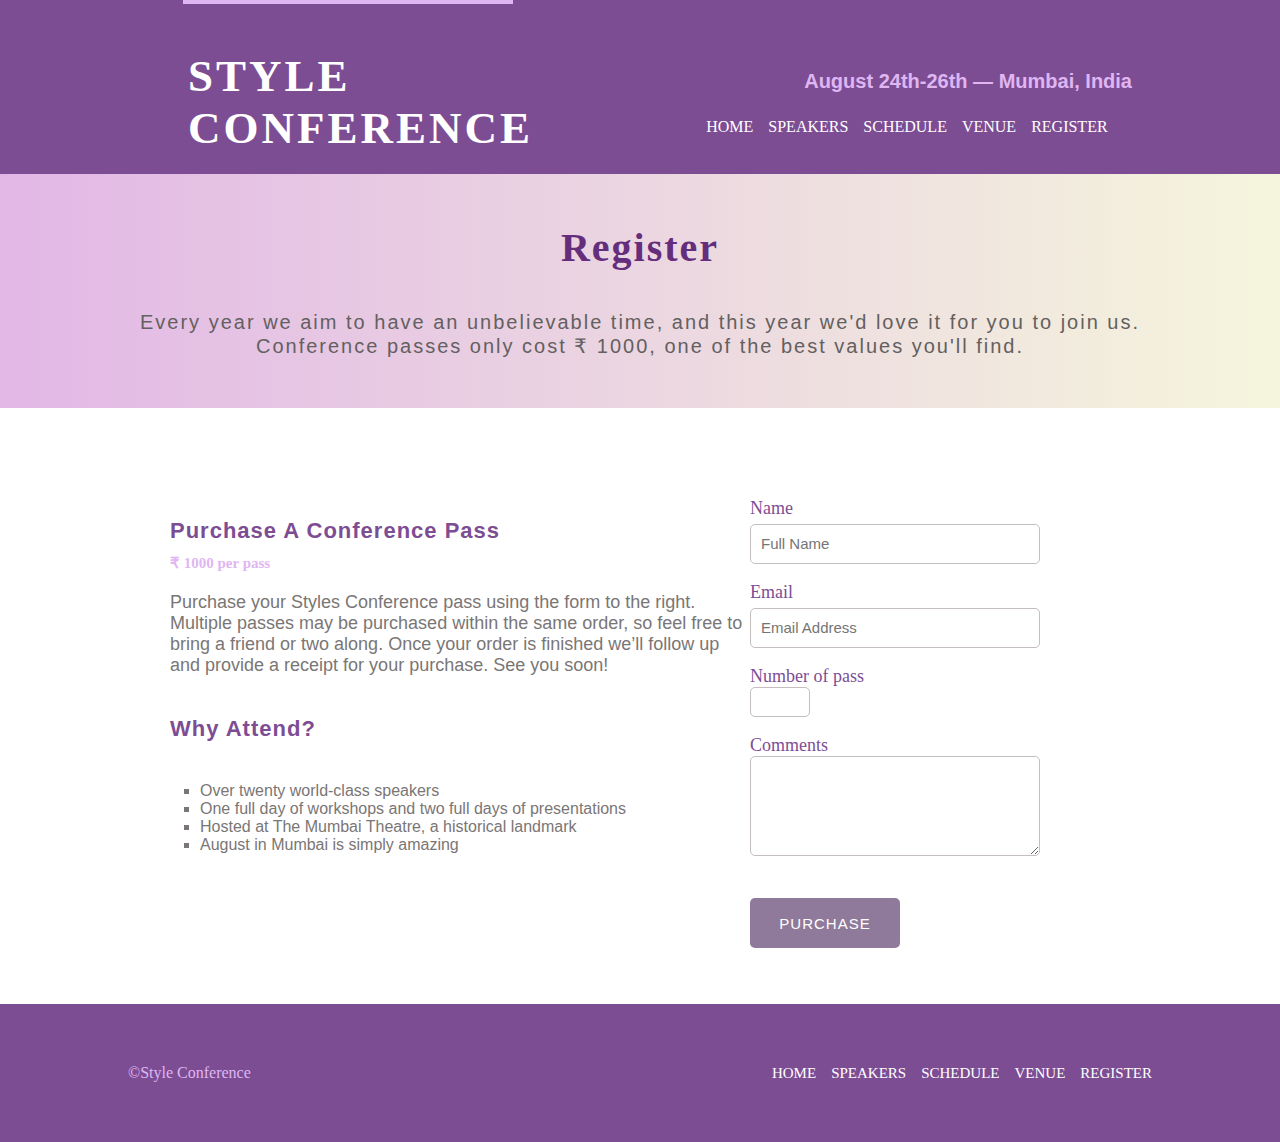
<file: register.html>
<!DOCTYPE html>
<html lang="en">
<head>
    <meta charset="UTF-8">
    <meta http-equiv="X-UA-Compatible" content="IE=edge">
    <meta name="viewport" content="width=device-width, initial-scale=1.0">
    <title>Style Conference</title>
    <link rel="stylesheet" href="style.css">
</head>
<body>
    <section id="first">
        <div class="nav">
            <div class="one">
                <h3>STYLE <br>CONFERENCE</h3>
            </div>
            <div class="two">
                <h3>August 24th-26th — Mumbai, India</h3>
                <div class="menue">
                    <ul>
                        <li><a href="index.html">HOME</a></li>
                        <li><a href="speakers.html">SPEAKERS</a></li>
                        <li><a href="schedule.html">SCHEDULE</a></li>
                        <li><a href="venue.html">VENUE</a></li>
                        <li><a href="register.html">REGISTER</a></li>
                    </ul>
                </div>
            </div>           
        </div>
        <div class="speak">
            <h4>Register</h4>
            <p>Every year we aim to have an unbelievable time, and this year we'd love it for you to join us.<br>
                Conference passes only cost &#x20b9 1000, one of the best values you'll find.</p>
        </div>
    </section>
    <section id="info">
        <div class="details">
            <h4>Purchase A Conference Pass</h4>
            <h6>&#x20b9 1000 per pass</h6>
            <p>Purchase your Styles Conference pass using the form to the right. Multiple passes may be purchased within the same order, so feel free to bring a friend or two along. 
               Once your order is finished we’ll follow up and provide a receipt for your purchase. See you soon!</p>
            <h4>Why Attend?</h4>
            <div class="items">
                <ul style="list-style-type: square">
                    <li>Over twenty world-class speakers</li>
                    <li>One full day of workshops and two full days of presentations</li>
                    <li>Hosted at The Mumbai Theatre, a historical landmark</li>
                    <li>August in Mumbai is simply amazing</li>
                </ul>
            </div>
        </div>
        <div class="form">
            <form id="register">
                <label for="name">Name</label>
                <br>
                <input type="text" placeholder="Full Name" id="name">
                <br><br>
                <label for="email">Email</label>
                <br>
                <input type="email" placeholder="Email Address" id="email">
                <br><br>
                <label for="pass">Number of pass</label>
                <br>
                <input type="number" min="1" id="pass">
                <br><br>
                <label for="comments">Comments</label>
                <br>
                <textarea name="text" id="text"></textarea>
                <br><br>
                <input type="submit" id="submit" value="PURCHASE">
            </form>
        </div>
    </section>
    <!--Footer-->
    <footer id="foot">
        <div class="navb">
            <div class="head">
                <p>&copy;Style Conference</p>
            </div>
            <div class="list">
                <ul>
                    <li><a href="index.html">HOME</a></li>
                    <li><a href="speakers.html">SPEAKERS</a></li>
                    <li><a href="schedule.html">SCHEDULE</a></li>
                    <li><a href="venue.html">VENUE</a></li>
                    <li><a href="register.html">REGISTER</a></li>
                </ul>
            </div>
        </div>
    </footer>
    <!--Footer end-->
</body>
</html>
</file>
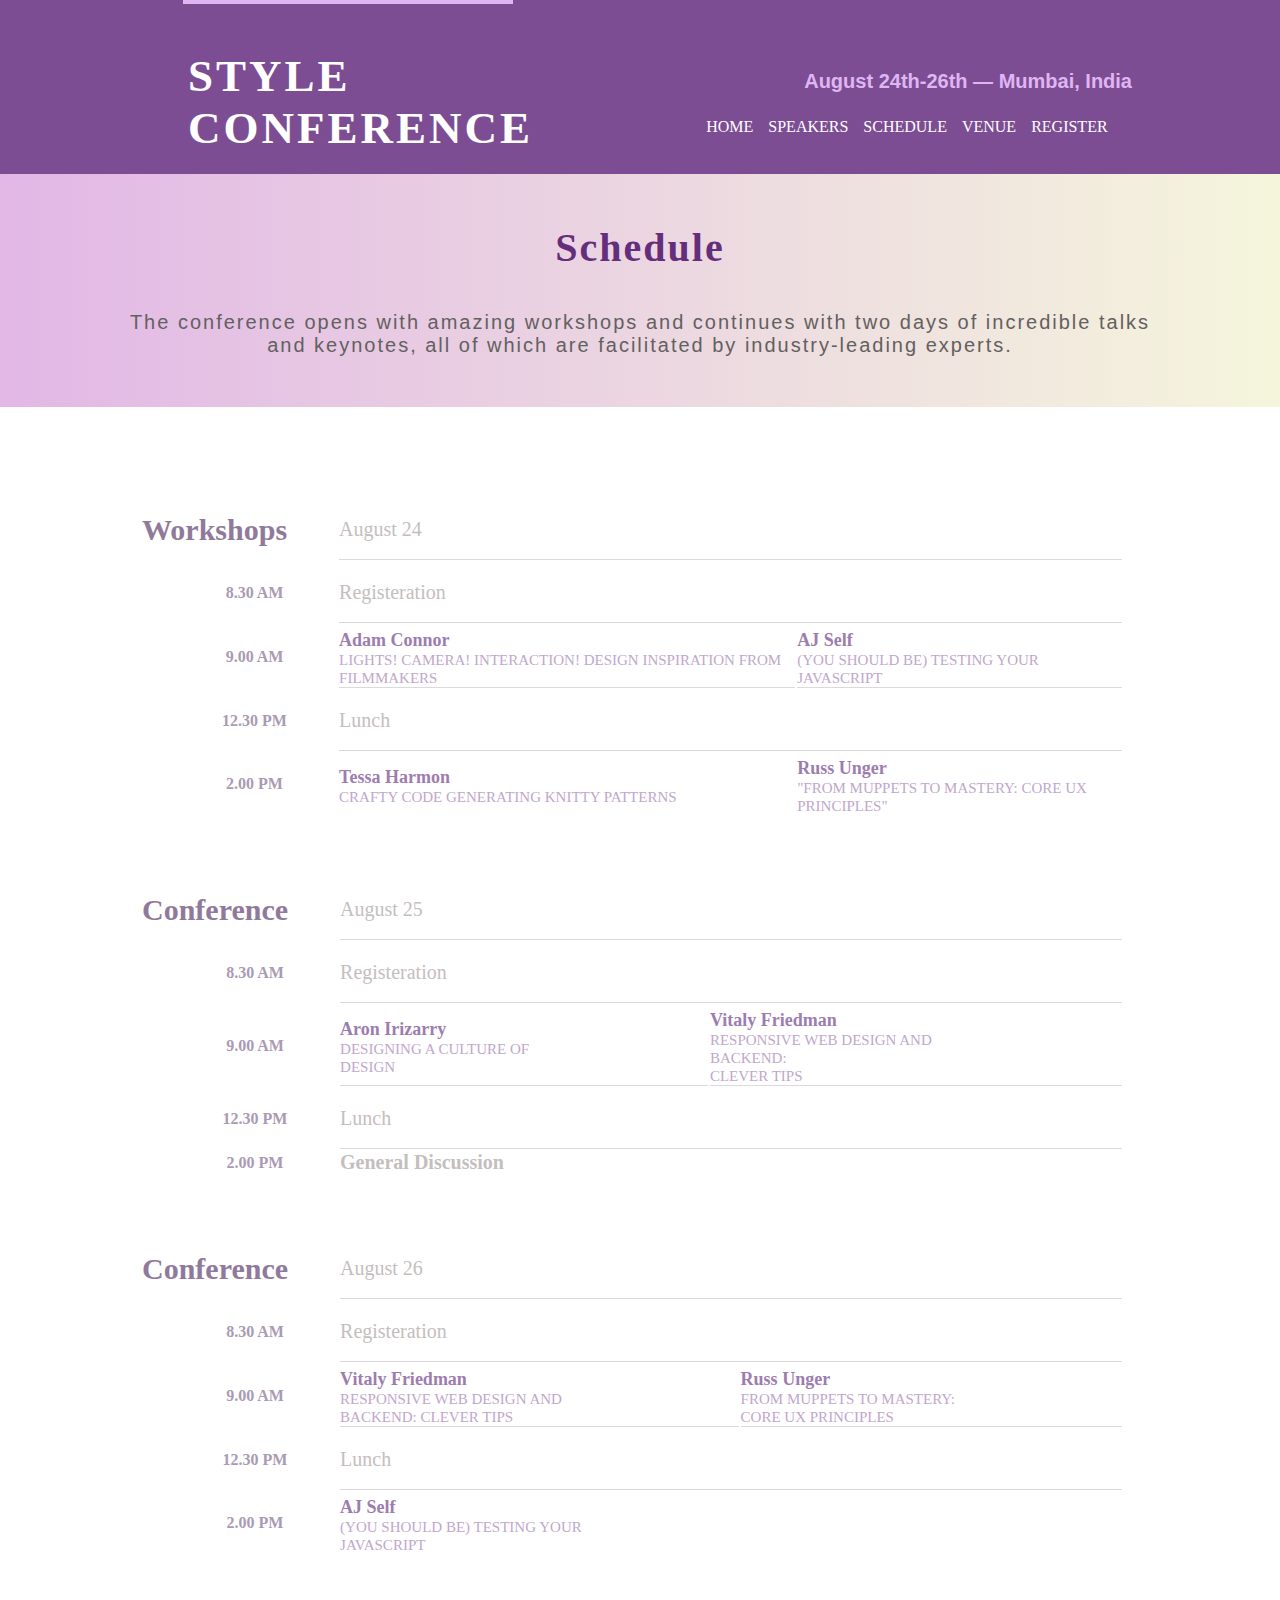
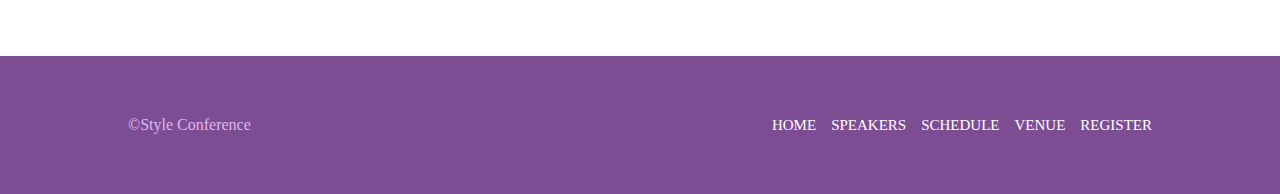
<file: schedule.html>
<!DOCTYPE html>
<html lang="en">
<head>
    <meta charset="UTF-8">
    <meta http-equiv="X-UA-Compatible" content="IE=edge">
    <meta name="viewport" content="width=device-width, initial-scale=1.0">
    <title>Style Conference</title>
    <link rel="stylesheet" href="style.css">
    <link rel="preconnect" href="https://fonts.gstatic.com">
    <link href="https://fonts.googleapis.com/css2?family=Cormorant+Garamond&display=swap" rel="stylesheet">
</head>
<body>
    <section id="first">
        <div class="nav">
            <div class="one">
                <h3>STYLE <br>CONFERENCE</h3>
            </div>
            <div class="two">
                <h3>August 24th-26th — Mumbai, India</h3>
                <div class="menue">
                    <ul>
                        <li><a href="index.html">HOME</a></li>
                        <li><a href="speakers.html">SPEAKERS</a></li>
                        <li><a href="schedule.html">SCHEDULE</a></li>
                        <li><a href="venue.html">VENUE</a></li>
                        <li><a href="register.html">REGISTER</a></li>
                    </ul>
                </div>
            </div>           
        </div>
        <div class="speak">
            <h4>Schedule</h4>
            <p>The conference opens with amazing workshops and continues with two days of incredible talks<br> 
                and keynotes, all of which are facilitated by industry-leading experts.</p>
        </div>
    </section>
    <section id="schedule">
        <div class="sh">
            <table>
                <thead>
                    <tr>
                        <th scope="row">Workshops</th>
                        <td colspan="2" class="schi">August 24</td>
                    </tr>
                </thead>
                <tbody>
                    <tr>
                        <th scope="row"><time datetime="8:30:00">8.30 AM</time></th>
                        <td colspan="2" class="schi">Registeration</td>
                    </tr>
                    <tr>
                        <th scope="2"><time datetime="9:00:00">9.00 AM</time></th>
                        <td><a href="speakers.html#s1"><h4>Adam Connor</h4>LIGHTS! CAMERA! INTERACTION! DESIGN INSPIRATION FROM FILMMAKERS</a></td>
                        <td><a href="speakers.html#s2"><h4>AJ Self</h4>(YOU SHOULD BE) TESTING YOUR JAVASCRIPT</a></td>
                    </tr>
                    <tr>
                        <th scope="row"><time datetime="12:30:00">12.30 PM</time></th>
                        <td colspan="2" class="schi">Lunch</td>
                    </tr>
                    <tr class="sp">
                        <th scope="row"><time datetime="2:00:00">2.00 PM</time></th>
                        <td><a href="speakers.html"><h4>Tessa Harmon</h4>CRAFTY CODE GENERATING KNITTY PATTERNS</a></td>
                        <td><a href="speakers.html"><h4>Russ Unger</h4>"FROM MUPPETS TO MASTERY: CORE UX PRINCIPLES"</a></td>
                    </tr>
                </tbody>
            </table>
        </div>
        <div class="sh1">
            <table>
                <thead>
                    <tr>
                        <th scope="row">Conference</th>
                        <td colspan="2" class="schi">August 25</td>
                    </tr>
                </thead>
                <tbody>
                    <tr>
                        <th scope="row"><time datetime="8:30:00">8.30 AM</time></th>
                        <td colspan="2" class="schi">Registeration</td>
                    </tr>
                    <tr>
                        <th scope="2"><time datetime="9:00:00">9.00 AM</time></th>
                        <td><a href="speakers.html#s3"><h4>Aron Irizarry</h4>DESIGNING A CULTURE OF DESIGN</a></td>
                        <td><a href="speakers.html"><h4>Vitaly Friedman</h4>RESPONSIVE WEB DESIGN AND BACKEND:<br>CLEVER TIPS</a></td>
                    </tr>
                    <tr>
                        <th scope="row"><time datetime="12:30:00">12.30 PM</time></th>
                        <td colspan="2" class="schi">Lunch</td>
                    </tr>
                    <tr class="sp">
                        <th scope="row"><time datetime="2:00:00">2.00 PM</time></th>
                        <td><h4>General Discussion</h4></td>
                    </tr>
                </tbody>
            </table>
        </div>
        <div class="sh1">
            <table>
                <thead>
                    <tr>
                        <th scope="row">Conference</th>
                        <td colspan="2" class="schi">August 26</td>
                    </tr>
                </thead>
                <tbody>
                    <tr>
                        <th scope="row"><time datetime="8:30:00">8.30 AM</time></th>
                        <td colspan="2" class="schi">Registeration</td>
                    </tr>
                    <tr>
                        <th scope="2"><time datetime="9:00:00">9.00 AM</time></th>
                        <td><a href="speakers.html"><h4>Vitaly Friedman</h4>RESPONSIVE WEB DESIGN AND BACKEND: CLEVER TIPS</a></td>
                        <td><a href="speakers.html"><h4>Russ Unger</h4>FROM MUPPETS TO MASTERY: CORE UX PRINCIPLES</a></td>
                    </tr>
                    <tr>
                        <th scope="row"><time datetime="12:30:00">12.30 PM</time></th>
                        <td colspan="2" class="schi">Lunch</td>
                    </tr>
                    <tr class="sp">
                        <th scope="row"><time datetime="2:00:00">2.00 PM</time></th>
                        <td><a href="speakers.html#s2"><h4>AJ Self</h4>(YOU SHOULD BE) TESTING YOUR JAVASCRIPT</a></td>
                    </tr>
                </tbody>
            </table>
        </div>
    </section>
    <!--Footer-->
    <footer id="foot">
        <div class="navb">
            <div class="head">
                <p>&copy;Style Conference</p>
            </div>
            <div class="list">
                <ul>
                    <li><a href="index.html">HOME</a></li>
                    <li><a href="speakers.html">SPEAKERS</a></li>
                    <li><a href="schedule.html">SCHEDULE</a></li>
                    <li><a href="venue.html">VENUE</a></li>
                    <li><a href="register.html">REGISTER</a></li>
                </ul>
            </div>
        </div>
    </footer>
    <!--Footer end-->
</body>
</html>
</file>
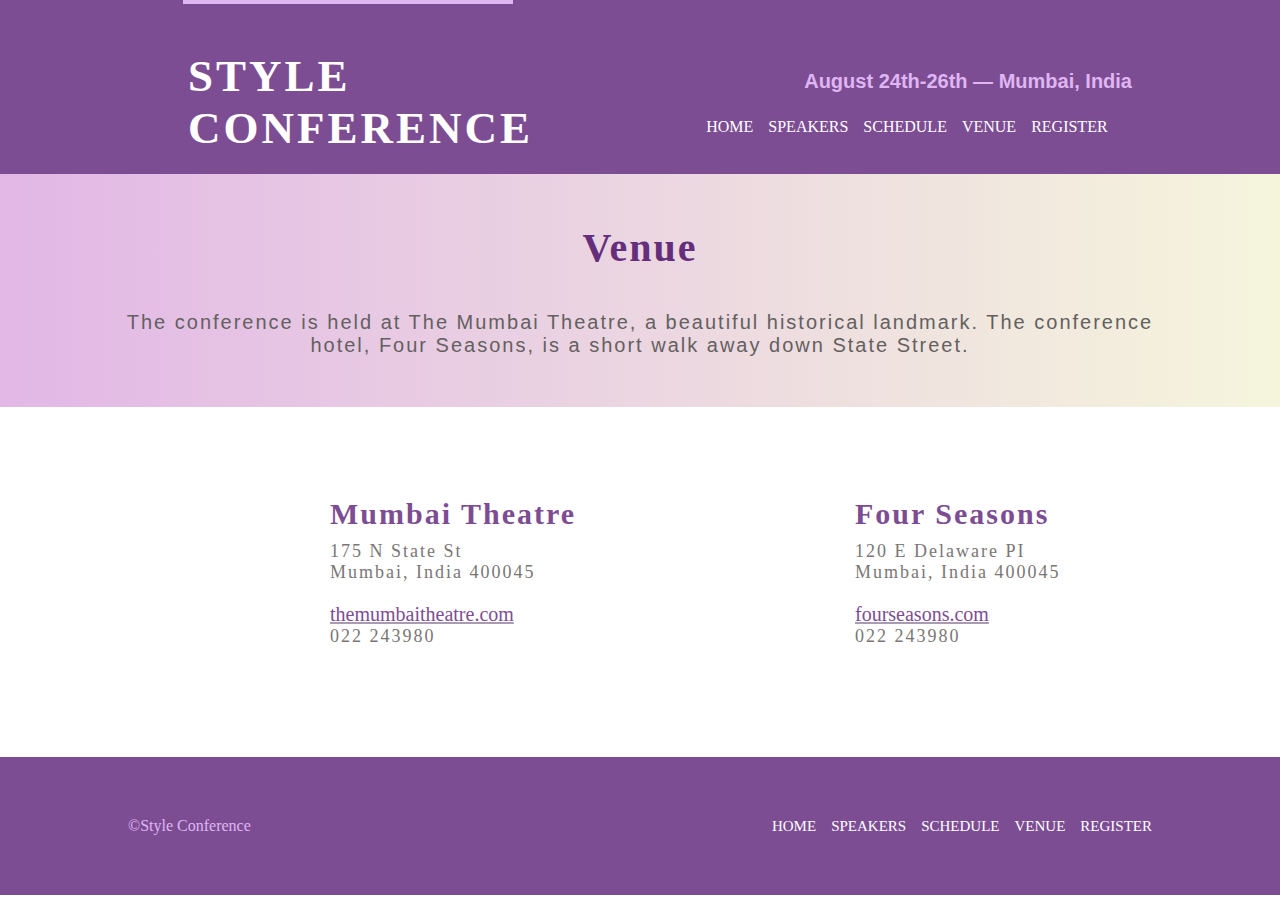
<file: venue.html>
<!DOCTYPE html>
<html lang="en">
<head>
    <meta charset="UTF-8">
    <meta http-equiv="X-UA-Compatible" content="IE=edge">
    <meta name="viewport" content="width=device-width, initial-scale=1.0">
    <title>Style Conference</title>
    <link rel="stylesheet" href="style.css">
</head>
<body>
    <section id="first">
        <div class="nav">
            <div class="one">
                <h3>STYLE <br>CONFERENCE</h3>
            </div>
            <div class="two">
                <h3>August 24th-26th — Mumbai, India</h3>
                <div class="menue">
                    <ul>
                        <li><a href="index.html">HOME</a></li>
                        <li><a href="speakers.html">SPEAKERS</a></li>
                        <li><a href="schedule.html">SCHEDULE</a></li>
                        <li><a href="venue.html">VENUE</a></li>
                        <li><a href="register.html">REGISTER</a></li>
                    </ul>
                </div>
            </div>           
        </div>
        <div class="speak">
            <h4>Venue</h4>
            <p>The conference is held at The Mumbai Theatre, a beautiful historical landmark. The conference<br> 
                hotel, Four Seasons, is a short walk away down State Street.</p>
        </div>
    </section>
    <section id="place">
        <div class="theatre">
            <div class="in">
                <h4>Mumbai Theatre</h4>
                <p>175 N State St<br>
                    Mumbai, India 400045
                </p> 
                <a href="google.com">themumbaitheatre.com</a>
                <p>022 243980</p>
            </div>
            <div class="in">
                <h4>Four Seasons</h4>
                <p>120 E Delaware PI<br>
                    Mumbai, India 400045
                </p> 
                <a href="google.com">fourseasons.com</a>
                <p>022 243980</p>
            </div>
        </div>
    </section>
    <!--Footer-->
    <footer id="foot">
        <div class="navb">
            <div class="head">
                <p>&copy;Style Conference</p>
            </div>
            <div class="list">
                <ul>
                    <li><a href="index.html">HOME</a></li>
                    <li><a href="speakers.html">SPEAKERS</a></li>
                    <li><a href="schedule.html">SCHEDULE</a></li>
                    <li><a href="venue.html">VENUE</a></li>
                    <li><a href="register.html">REGISTER</a></li>
                </ul>
            </div>
        </div>
    </footer>
    <!--Footer end-->
</file>
<file: style.css>
*{
    padding: 0px;
    margin: 0px;
    box-sizing: border-box;
}
a{
    text-decoration: none;
}
#first{
    background-color:#7d4d94;
}
.nav{
    width: 80%;
    margin: 0 auto;
    display: flex;
    justify-content: space-between;
    position: relative;
}
.nav::before{
    content: "";
    display: block;
    height: 4px;
    width: 330px;
    margin-left: 55px;
    position: absolute;
    background: #dfb6f2;
}
.one, .two{
    flex-basis: 45%;
    padding: 10px;
    margin-bottom: 10px;
}
hr{
    background: #dfb6f2;
    width: 70%;
    height: 5px;
    border: none;
}
.one  h3{
    font-size: 45px;
    font-family: 'Source Serif Pro', serif;
    color: white;
    margin-top: 40px;
    letter-spacing: 3px;
    margin-right: 30px;
    margin-left: 50px;
    cursor: pointer;
}
.one h3:hover{
    color: #dfb6f2;
}
.two{
    text-align: right;
    margin-right: 10px;
}
.two h3{
    margin-top: 60px;
    font-size: 20px;
    font-family: 'Noto Sans KR', sans-serif;
    color: #dfb6f2;
}
.register{
    margin: 40px auto;
    text-align: center;
}
.register h3{
    color: #dfb6f2;
    font-size: 30px;
    font-family: 'Noto Sans KR', sans-serif;
    padding: 10px 10px;
    letter-spacing: 3px;
}
.register p{
    color: white;
    font-size: 20px;
    font-family: 'Noto Sans KR', sans-serif;
    padding-top: 10px;
    letter-spacing: 2px;
}
.btn{
    margin-top: 30px;
    padding-bottom: 50px;
}
.btn a{
    width: 200px;
    height: 70px;
    display: inline-block;
    color: white;
    border: 1px solid white;
    margin: 0px 100px;
    margin-bottom: 10px;
    padding: 22px 10px;
    font-size: 18px;
    word-spacing: 4px;
    border-radius: 5px;
    letter-spacing: 2px;
}
.btn a:hover{
    background: white;
    color: #7d4d94;
}
.menue ul{
    margin-top: 25px;
}
.menue ul li{
    display: inline;
    padding-left: 15px;
    float: inline-start;
}
.menue ul li a{
    color: white;
}
.menue ul li a:hover{
    color: #dfb6f2;
}
/*Section 2*/
#second{
    display: flex;
    width: 80%;
    margin: 100px auto;
    justify-content: space-between;
    margin-bottom: 100px;
}
#container{
    flex-basis: 50%;
    padding: 10px ;
    margin-bottom: 30px;
    align-items: center;
}
.schedule img, .speaker img, .venue img{
    width: 300px;
    height: 250px;
    border-radius: 10px;
}
.speaker{ 
    margin-right: 40px;
    margin-left: 30px;
}
.schedule{
    margin-right: 40px;
}
h5{
    color: #dfb6f2;
    margin-bottom: 30px;
    letter-spacing: 1px;
}
h2{
    color: #7d4d94;
    margin-top: 30px;
    margin-bottom: 20px;
    cursor: pointer;
}
h2:hover{
    color: #c0a7cc;
}
.schedule p, .speaker p, .venue p{
    color: rgb(156, 156, 156);
}
/*Footer*/
.navb{
    width: 80%;
    margin: 0 auto;
    display: flex;
    justify-content: space-between;
}
#foot{
    background: #7d4d94;
}
.head{
    color: #dfb6f2;
    margin-top: 60px;
    margin-bottom: 60px;
}
.list ul{
    margin-top: 60px;
}
.list ul li{
    display: inline;
    padding-left: 15px;
    float: inline-start;
}
.list ul li a{
    color: white;
    font-size: 15px;
}
.list ul li a:hover{
    color: #dfb6f2;
}
/*Speakers*/
.speak{
    background: linear-gradient(to right, rgb(226, 183, 230), beige);
    margin-bottom: 90px;
}
.speak h4{
    color: #642e7c;
    font-size: 40px;
    margin-bottom: 40px;
    padding-top: 50px;
    text-align: center;
    letter-spacing: 2px;
    font-family: Cambria, Cochin, Georgia, Times, 'Times New Roman', serif;
}
.speak p{
    color: rgb(99, 96, 96);
    text-align: center;
    letter-spacing: 2px;
    padding-bottom: 50px;
    font-family: 'Noto Sans KR', sans-serif;
    font-size: 20px;
}
.sec{
    margin-top: 40px;
    margin-left: 70px;
    display: flex;
    justify-content: space-between;
    margin-bottom: 90px;
}
#people{
    margin-left: 140px;
}
.des{
    flex-basis: 50%;
}
.des h4{
    font-size: 30px;
    padding-bottom: 10px;
    color: #7d4d94;
    letter-spacing: 2px;
}
.des h6{
    padding-bottom: 20px;
    color: #dfb6f2;
    font-size: 12px;
    letter-spacing: 2px;
}
.des p{
    color: rgb(99, 96, 96);
    font-size: 18px;
}
.image{
    margin-right: 150px;
    padding-right: 130px;
    margin-left: 800px;
    margin-top: 180px;
    width: 250px;
    height: 150px;
    background: #fff;
    position: absolute;
    transform: translate(-50%, -50%);
    box-sizing: border-box;
    border: 0.5px solid #dbd9db;
    border-radius: 5px;
}
.image img{
    width: 125px;
    height: 125px;
    border-radius: 50%;
    position: absolute;
    top: -50px;
    left: 60px
}
.image p{
    color: #5c4b66;
    padding-top: 100px;
    padding-left: 90px;
    text-align: center;
    font-size: 20px;
    cursor: pointer;
}
.image p:hover{
    color: #c4bebe;
}
/*Register*/
#info{
    display: flex;
    margin-left: 100px;
    justify-content: space-between;
}
.details{
    flex-basis: 50%;
    margin-bottom: 150px;
    margin-left: 70px;
}
.details h4{
    color: #7d4d94;
    padding-bottom: 10px;
    font-size: 22px;
    letter-spacing: 1px;
    margin-top: 20px;
    font-family: 'Trebuchet MS', 'Lucida Sans Unicode', 'Lucida Grande', 'Lucida Sans', Arial, sans-serif;
}
.details h6{
    color: #dfb6f2;
    font-size: 15px;
    padding-bottom: 20px;
}
.details  p{
    color: #7a7676;
    font-size: 18px;
    padding-bottom: 20px;
    font-family: 'Segoe UI', Tahoma, Geneva, Verdana, sans-serif;
}
.items{
    margin-left: 30px;
    margin-top: 30px;
}
.items ul li{
    color: #7a7676;
    font-family: 'Segoe UI', Tahoma, Geneva, Verdana, sans-serif;
}
.form{
    margin-right: 40px;
}
form#register{
    padding-right: 200px;
}
label{
    font-family: Georgia, 'Times New Roman', Times, serif;
    font-size: 18px;
    color: #7d4d94;
}

input,textarea{
    border: 1px solid #c4bebe;
    border-radius: 5px;
}
::placeholder{
    padding-left: 10px;
    font-size: 15px;
}
input#name, input#email{
    height: 40px;
    width: 290px;
    margin-top: 5px;
}
input#pass{
    width: 60px;
    height: 30px;
}
textarea#text{
    width: 290px;
    height: 100px;
}
input#submit{
    width: 150px;
    height: 50px;
    margin-top: 20px;
    background-color: #907a9b;
    color: white;
    cursor: pointer;
    border: none;
    letter-spacing: 1px;
    font-size: 15px;
    font-family: 'Lucida Sans', 'Lucida Sans Regular', 'Lucida Grande', 'Lucida Sans Unicode', Geneva, Verdana, sans-serif;
}
input#submit:hover{
    background-color: #aa9ab3;
}
/*Venue*/
#place{
    margin-left: 140px;
}
.theatre{
    margin-top: 40px;
    margin-left: 90px;
    display: flex;
    justify-content: space-between;
    margin-bottom: 90px;
}
.in{
    flex-basis: 50%;
    margin-left: 100px;
}
.in h4{
    font-size: 30px;
    padding-bottom: 10px;
    color: #7d4d94;
    letter-spacing: 2px;
}
.in p{
    padding-bottom: 20px;
    color: #7a7676;
    font-size: 18px;
    letter-spacing: 2px;
}
.in a {
    color: #7d4d94;
    cursor: pointer;
    text-decoration: underline;
    text-decoration-color: #aa9ab3;
    font-size: 20px;
}
.in a:hover{
    color: #907a9b;
}
/*Venue end*/
/*schedule*/
#schedule{
    width: 80%;
    margin-left: 100px;
    margin-bottom: 100px;
}
.sh{
    padding-left: 40px;
}
.sh1{
    padding-left: 40px;
    padding-top: 60px;
}
tr:nth-child(2), td{
    border-bottom: 1px solid #dbd9db;
}
tr.sp:last-child td{
    border-bottom: none;
}
thead th{
    padding-right: 50px;
    font-size: 30px;
    color: #907a9b;
}
thead td, tr h4{
    font-size: 20px;
    color: #c4bebe;
}
thead tr{
    line-height: 50px;
}
tbody th{
    color: #aa9ab3;
    padding-left: 30px;
}
.schi{
    line-height: 60px;
    font-size: 20px;
    color: #c4bebe;
}
td a h4{
    font-size: 18px;
    color: #9d7daf;
    padding-top: 5px;
}
td a{
    font-size: 15px;
    color: #c0a7cc;
}
.sh1 tbody tr td{
    padding-right: 150px;
}
/*schedule end*/
@media screen and (max-width: 1030px){
    #first{
        width: 1050px;
    }
    .one h3{
        font-size: 35px;
        margin-left: 100px;
    }
    .nav::before{
        margin-left: 100px;
        width: 230px;
    }
    .nav{
        margin-left: 10px;
    }
    .two{
        margin-left: 55px;
    }
    .two h3{
        font-size: 20px;
        margin-top: 55px;
    }
    .menue ul{
        width: 400px;
        margin-top: 20px;
    }
    .menue ul li{
        font-size: 15px;
        padding-left: 8px;
    }
    .register h3{
        font-size: 27px;
    }
    .register p{
        font-size: 20px;
    }
    .btn{
        margin-top: 35px;
    }
    .btn a{
        font-size: 17px;
        height: 65px;
    }
    #second{
        width: 900px;
        margin-left: 50px;
    }
    #container{
        flex-basis: 33%;
        padding: 15px;
    }
    .schedule img, .speaker img, .venue img{
        width: 250px;
        height: 200px;
    }
    .speaker{
        padding-right: 32px;
    }
    .schedule{
        padding-right: 32px;
    }
    .schedule p, .speaker p, .venue p{
        font-size: 18px;
    }
    h2{
        font-size: 20px;
    }
    #foot{
        overflow: hidden;
        width: 1050px;
    }
    .navb{
        margin-left: 80px;
    }
    .list{
        width: 400px;
        padding-left: 100px;
    }
    .head p{
        padding-left: 30px;
        font-size: 20px;
    }
    .list ul{
        width: 500px;
    }
    .list ul li{
        padding-left: 10px;
    }
    .list ul li a{
        font-size: 15px;
    }
    .speak{
        margin-top: 50px;
    }
    .speak p{
        font-size: 18px;
        letter-spacing: 0px;
    }
    .speak h4{
        font-size: 35px;
        padding-top: 40px;
    }
    #people{
        overflow-x: hidden;
        margin-left: 60px;
    }
    .des{
        margin-left: 0px;
    }
    .des h4{
        font-size: 25px;
    }
    .image{
        margin-right: 90px;
        margin-left: 700px;
    }
    #schedule{
        width: 900px;
        margin-left: 0px;
    }
    .event h4{
        font-size: 30px;
    }
    .event h4::before{
        width: 550px;
    }
    .event h3{
        font-size: 30px;
    }
    .event h3::before{
        width: 550px;
    }
    #place{
        width: 900px;
        margin-left: 20px;
    }
    .in h4{
        font-size: 25px;
    }
    .in p{
        font-size: 15px;
    }
    .in a {
        font-size: 18px;
    }
    .details{
        width: 400px;
    }
    .details h4{
        width: 400px;
    }
    .details h6{
        font-size: 20px;
    }
    form#register{
        padding-right: 0px;
    }
    .form{
        margin-left: 90px;
    }
}
@media screen and (max-width: 770px){
    #first{
        width: 1090px;
    }
    .one h3{
        font-size: 40px;
        margin-left: 100px;
    }
    .nav::before{
        margin-left: 100px;
        width: 290px;
    }
    .nav{
        margin-left: 10px;
    }
    .two h3{
        font-size: 25px;
        margin-top: 55px;
    }
    .menue ul{
        width: 500px;
        margin-top: 20px;
    }
    .menue ul li{
        font-size: 20px;
        padding-left: 8px;
    }
    .register h3{
        font-size: 30px;
    }
    .register p{
        font-size: 25px;
    }
    .btn{
        margin-top: 35px;
    }
    .btn a{
        font-size: 22px;
        height: 90px;
    }
    #second{
        width: 900px;
        margin-left: 50px;
    }
    #container{
        flex-basis: 33%;
        padding: 15px;
    }
    .schedule img, .speaker img, .venue img{
        width: 270px;
        height: 200px;
    }
    .speaker{
        padding-right: 27px;
    }
    .schedule{
        padding-right: 27px;
    }
    .schedule p, .speaker p, .venue p{
        font-size: 22px;
    }
    h2{
        font-size: 20px;
    }
    h5{
        font-size: 20px;
    }
    #foot{
        overflow: hidden;
        width: 1090px;
    }
    .navb{
        margin-left: 80px;
    }
    .list{
        width: 500px;
        padding-left: 80px;
    }
    .head p{
        padding-left: 30px;
        font-size: 25px;
    }
    .list ul{
        width: 600px;
    }
    .list ul li{
        padding-left: 5px;
    }
    .list ul li a{
        font-size: 20px;
    }
    .speak{
        margin-top: 50px;
    }
    .speak p{
        font-size: 25px;
        letter-spacing: 0px;
    }
    .speak h4{
        font-size: 40px;
        padding-top: 20px;
    }
    #people{
        overflow-x: hidden;
        margin-left: 60px;
    }
    .des{
        margin-left: 0px;
    }
    .des h4{
        font-size: 40px;
    }
    .des p{
        font-size: 25px;
        width: 500px;
    }
    .des h6{
        font-size: 18px;
    }
    .image{
        margin-right: 50px;
        margin-left: 750px;
    }
    .image{
        width: 350px;
        height: 250px;
    }
    .image img{
        width: 200px;
        height: 200px;
    }
    .image p{
        padding-top: 180px;
        font-size: 25px;
    }
    #schedule{
        width: 900px;
        margin-left: 0px;
    }
    .event h4::before{
        width: 600px;
    }
    .event h3::before{
        width: 600px;
        top: 190%;
    }
    .event a{
        font-size: 18px;
    }
    #place{
        width: 900px;
        margin-left: 50px;
    }
    .in h4{
        font-size: 35px;
    }
    .in p{
        font-size: 25px;
    }
    .in a {
        font-size: 25px;
    }
    .details{
        width: 500px;
    }
    .details h4{
        width: 500px;
    }
    .details h6{
        font-size: 20px;
    }
    form#register{
        padding-right: 0px;
    }
    .form{
        margin-left: 90px;
    }
}
@media screen and (max-width: 430px){
    .two h3{
        font-size: 32px;
    }
    .menue ul li{
        font-size: 25px;
    }
}
</file>
